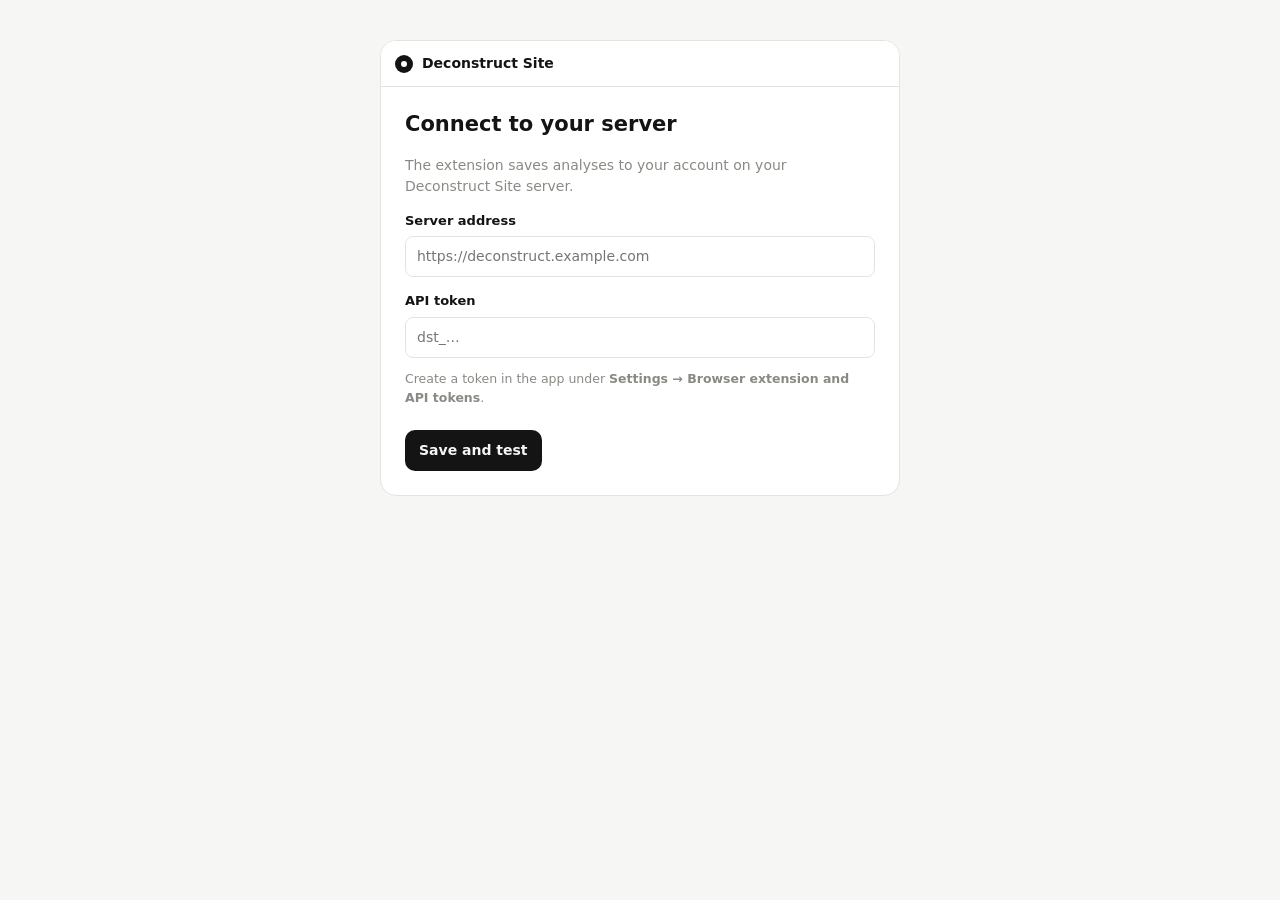
<file: extension/options.html>
<!doctype html>
<html lang="en">
<head>
<meta charset="utf-8">
<title>Deconstruct Site: options</title>
<link rel="stylesheet" href="ext.css">
</head>
<body class="options">
<main>
  <header><span class="logo" aria-hidden="true"></span><b>Deconstruct Site</b></header>
  <h1>Connect to your server</h1>
  <p class="muted">The extension saves analyses to your account on your Deconstruct Site server.</p>
  <form id="form">
    <label for="server">Server address</label>
    <input id="server" type="url" placeholder="https://deconstruct.example.com" required>
    <label for="token">API token</label>
    <input id="token" type="password" placeholder="dst_…" required autocomplete="off" spellcheck="false">
    <p class="muted small">Create a token in the app under <b>Settings → Browser extension and API tokens</b>.</p>
    <button class="primary" type="submit">Save and test</button>
  </form>
  <div id="status" role="status"></div>
</main>
<script src="options.js"></script>
</body>
</html>
</file>
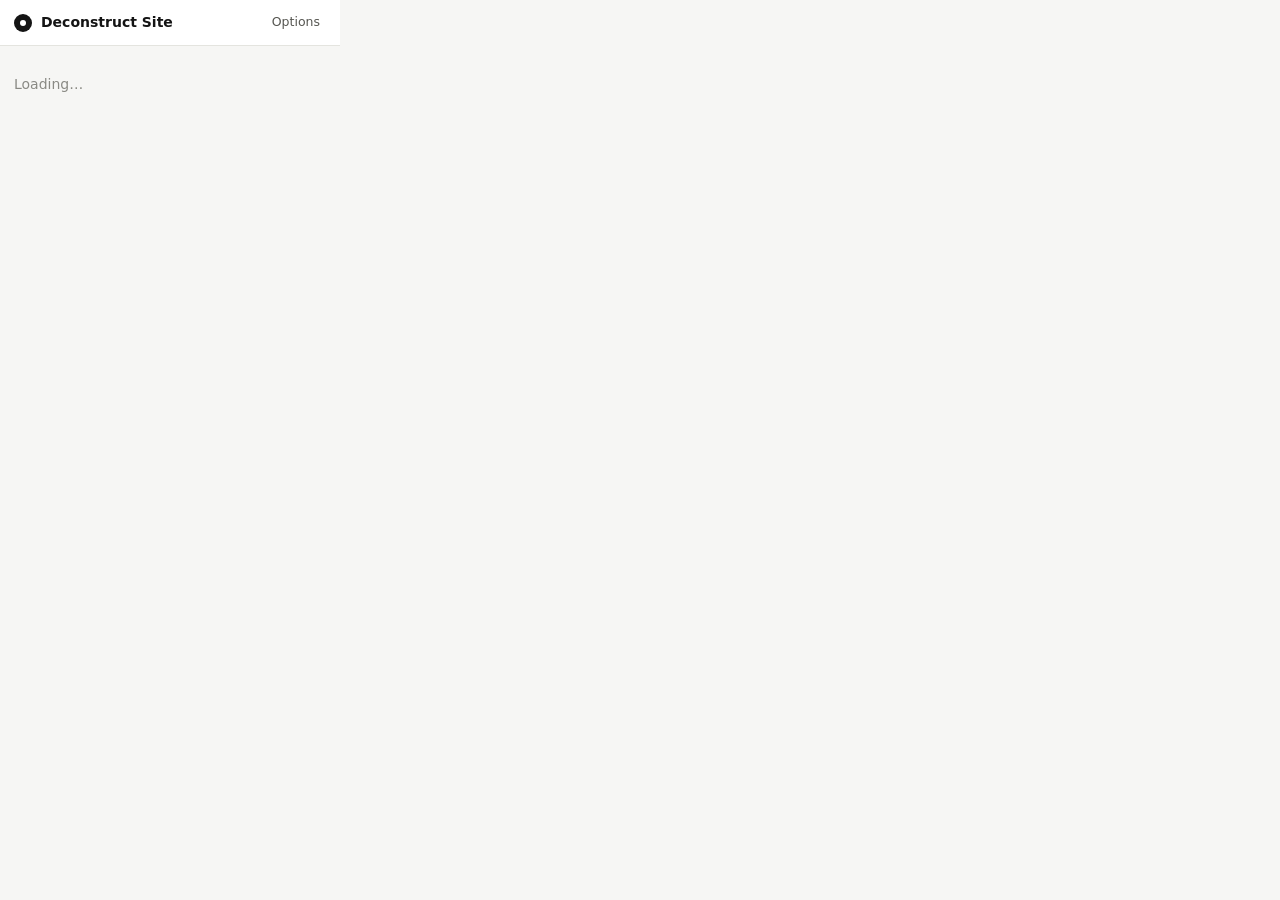
<file: extension/popup.html>
<!doctype html>
<html lang="en">
<head>
<meta charset="utf-8">
<title>Deconstruct Site</title>
<link rel="stylesheet" href="ext.css">
</head>
<body class="popup">
<header><span class="logo" aria-hidden="true"></span><b>Deconstruct Site</b><button class="link" id="opts" title="Options">Options</button></header>
<main id="main"><p class="muted">Loading…</p></main>
<script src="popup.js"></script>
</body>
</html>
</file>
<file: extension/ext.css>
:root {
  --bg: #f6f6f4; --panel: #fff; --panel-2: #f0f0ed; --ink: #141414; --ink-2: #555550; --ink-3: #8a8a84; --line: #e4e4df;
  --good: #12805c; --warn: #b26a00; --bad: #c62e2e; --good-bg: #e6f4ee; --warn-bg: #fdf1dc; --bad-bg: #fbe7e7;
}
@media (prefers-color-scheme: dark) {
  :root { --bg: #0f0f0e; --panel: #181817; --panel-2: #222220; --ink: #f1f1ee; --ink-2: #b4b4ad; --ink-3: #7c7c76; --line: #2c2c29;
    --good: #4cc996; --warn: #f0b04c; --bad: #ff7676; --good-bg: #13291f; --warn-bg: #2e2412; --bad-bg: #321717; }
}
* { box-sizing: border-box; }
body { margin: 0; background: var(--bg); color: var(--ink); font: 14px/1.5 ui-sans-serif, system-ui, -apple-system, "Segoe UI", Roboto, sans-serif; }
.popup { width: 340px; }
header { display: flex; align-items: center; gap: 9px; padding: 12px 14px; border-bottom: 1px solid var(--line); background: var(--panel); }
header .link { margin-left: auto; border: 0; background: none; color: var(--ink-2); font: inherit; font-size: 12.5px; cursor: pointer; }
.logo { width: 18px; height: 18px; border-radius: 50%; background: var(--ink); position: relative; flex: none; }
.logo::after { content: ""; position: absolute; inset: 6px; border-radius: 50%; background: var(--panel); }
main { padding: 14px; }
.muted { color: var(--ink-3); }
.url { font-size: 12px; overflow: hidden; text-overflow: ellipsis; white-space: nowrap; }
.target { margin-bottom: 12px; }
.primary { display: inline-block; border: 0; background: var(--ink); color: var(--bg); font: inherit; font-weight: 600; padding: 10px 14px; border-radius: 10px; cursor: pointer; text-align: center; text-decoration: none; }
.primary.block { display: block; width: 100%; }
.ghost { flex: 1; border: 1px solid var(--line); background: var(--panel); color: var(--ink); font: inherit; font-size: 13px; padding: 7px 8px; border-radius: 8px; cursor: pointer; text-align: center; text-decoration: none; }
.row { display: flex; gap: 6px; margin-top: 12px; }
.check { display: flex; gap: 6px; align-items: flex-start; font-size: 12.5px; color: var(--ink-2); margin-top: 8px; }
.status { display: flex; gap: 8px; align-items: center; padding: 10px; border-radius: 10px; background: var(--panel-2); font-size: 13px; margin-bottom: 10px; }
.spinner { width: 14px; height: 14px; border: 2px solid var(--line); border-top-color: var(--ink); border-radius: 50%; animation: spin .8s linear infinite; flex: none; }
@keyframes spin { to { transform: rotate(360deg); } }
.result { padding: 10px; border: 1px solid var(--line); border-radius: 10px; background: var(--panel); margin-bottom: 10px; }
.scores { display: flex; gap: 6px; margin-bottom: 10px; }
.ms { flex: 1; text-align: center; font-weight: 700; border-radius: 8px; padding: 4px 0; background: var(--panel-2); }
.ms small { display: block; font-weight: 500; font-size: 11px; opacity: .75; }
.ms.g { color: var(--good); background: var(--good-bg); } .ms.w { color: var(--warn); background: var(--warn-bg); } .ms.b { color: var(--bad); background: var(--bad-bg); }
.error { color: var(--bad); background: var(--bad-bg); padding: 8px 10px; border-radius: 8px; font-size: 13px; margin: 0 0 10px; }
.ok { color: var(--good); }
.recent { margin-top: 14px; border-top: 1px solid var(--line); padding-top: 10px; display: flex; flex-direction: column; gap: 4px; }
.recent .label { font-size: 11px; text-transform: uppercase; letter-spacing: .06em; }
.recent a { color: var(--ink-2); font-size: 13px; }
.options main { max-width: 520px; margin: 40px auto; background: var(--panel); border: 1px solid var(--line); border-radius: 16px; padding: 0 0 24px; overflow: hidden; }
.options main > :not(header) { margin-left: 24px; margin-right: 24px; }
.options h1 { font-size: 21px; margin-top: 22px; margin-bottom: 4px; }
.options label { display: block; font-weight: 600; font-size: 13px; margin: 14px 0 6px; }
.options input { width: 100%; padding: 9px 11px; border: 1px solid var(--line); border-radius: 8px; background: var(--panel); color: var(--ink); font: inherit; }
.options .small { font-size: 12.5px; }
.options button { margin-top: 10px; }
</file>
